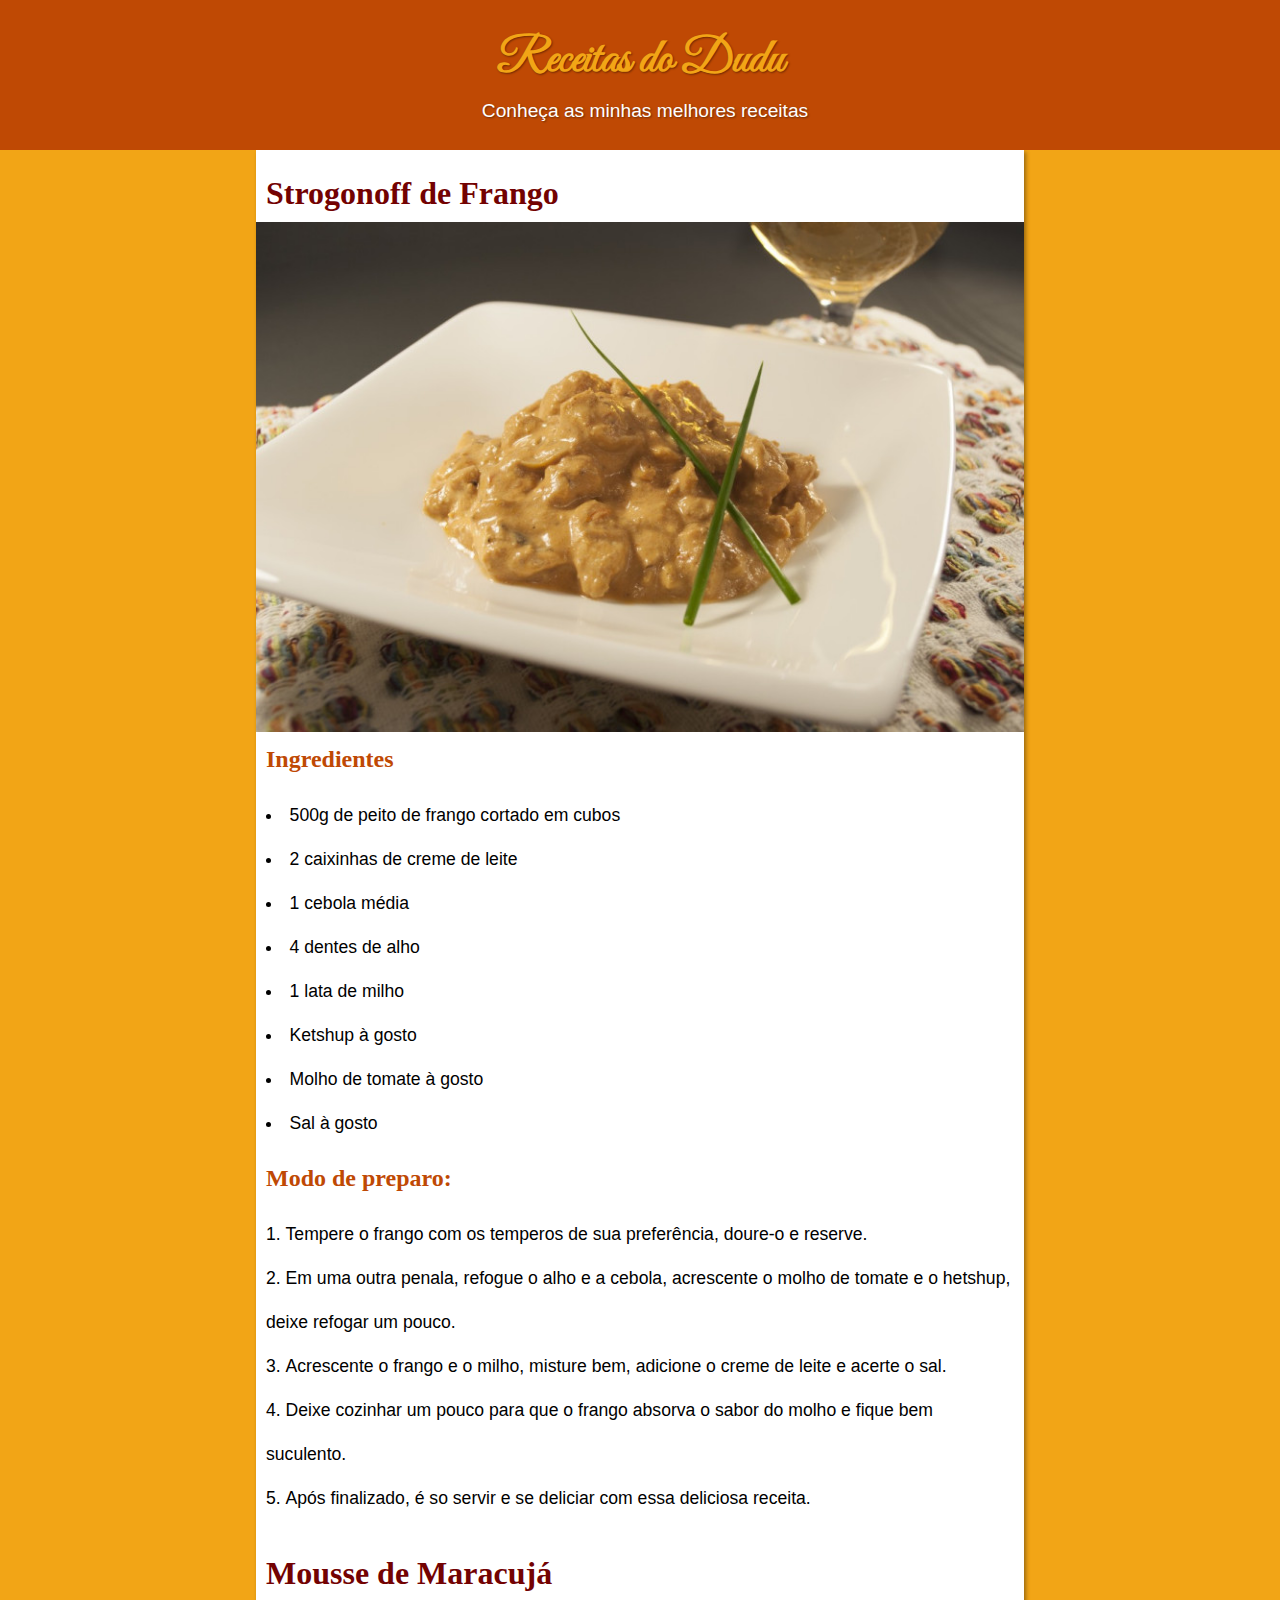
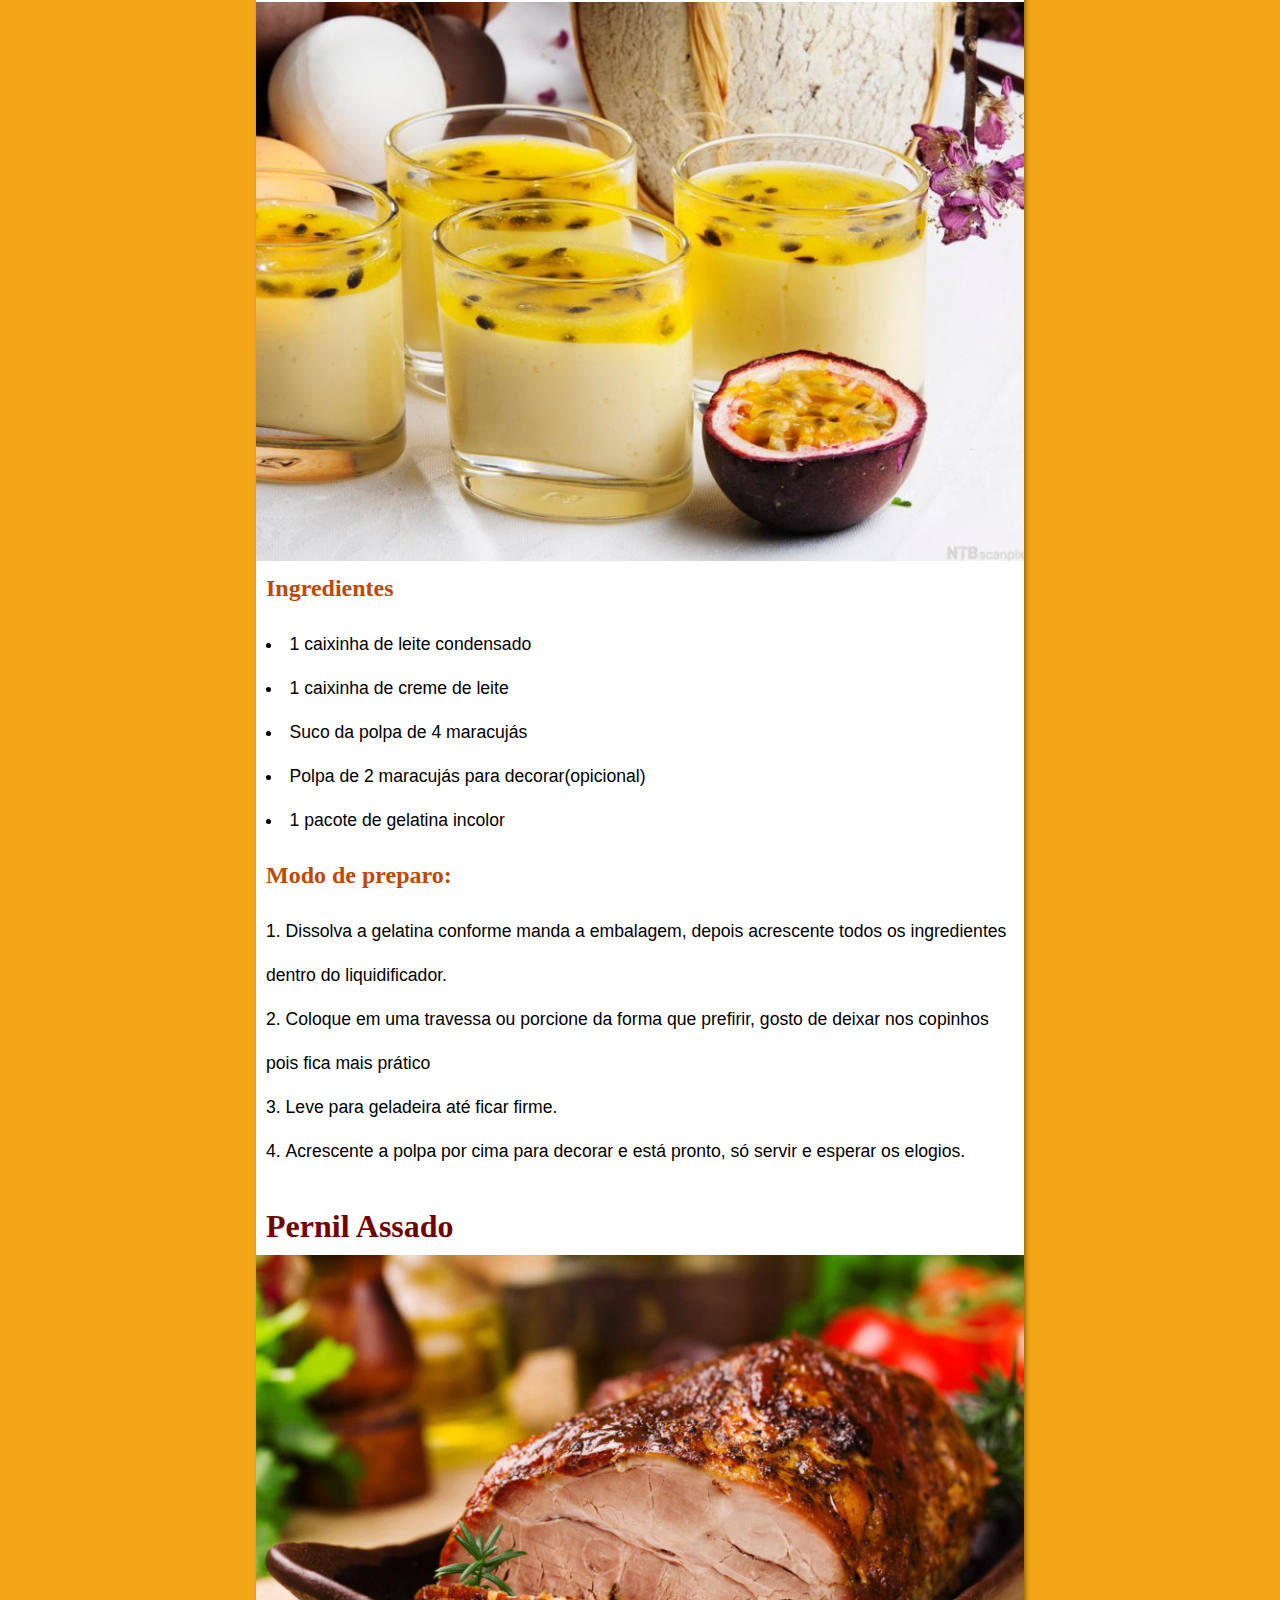
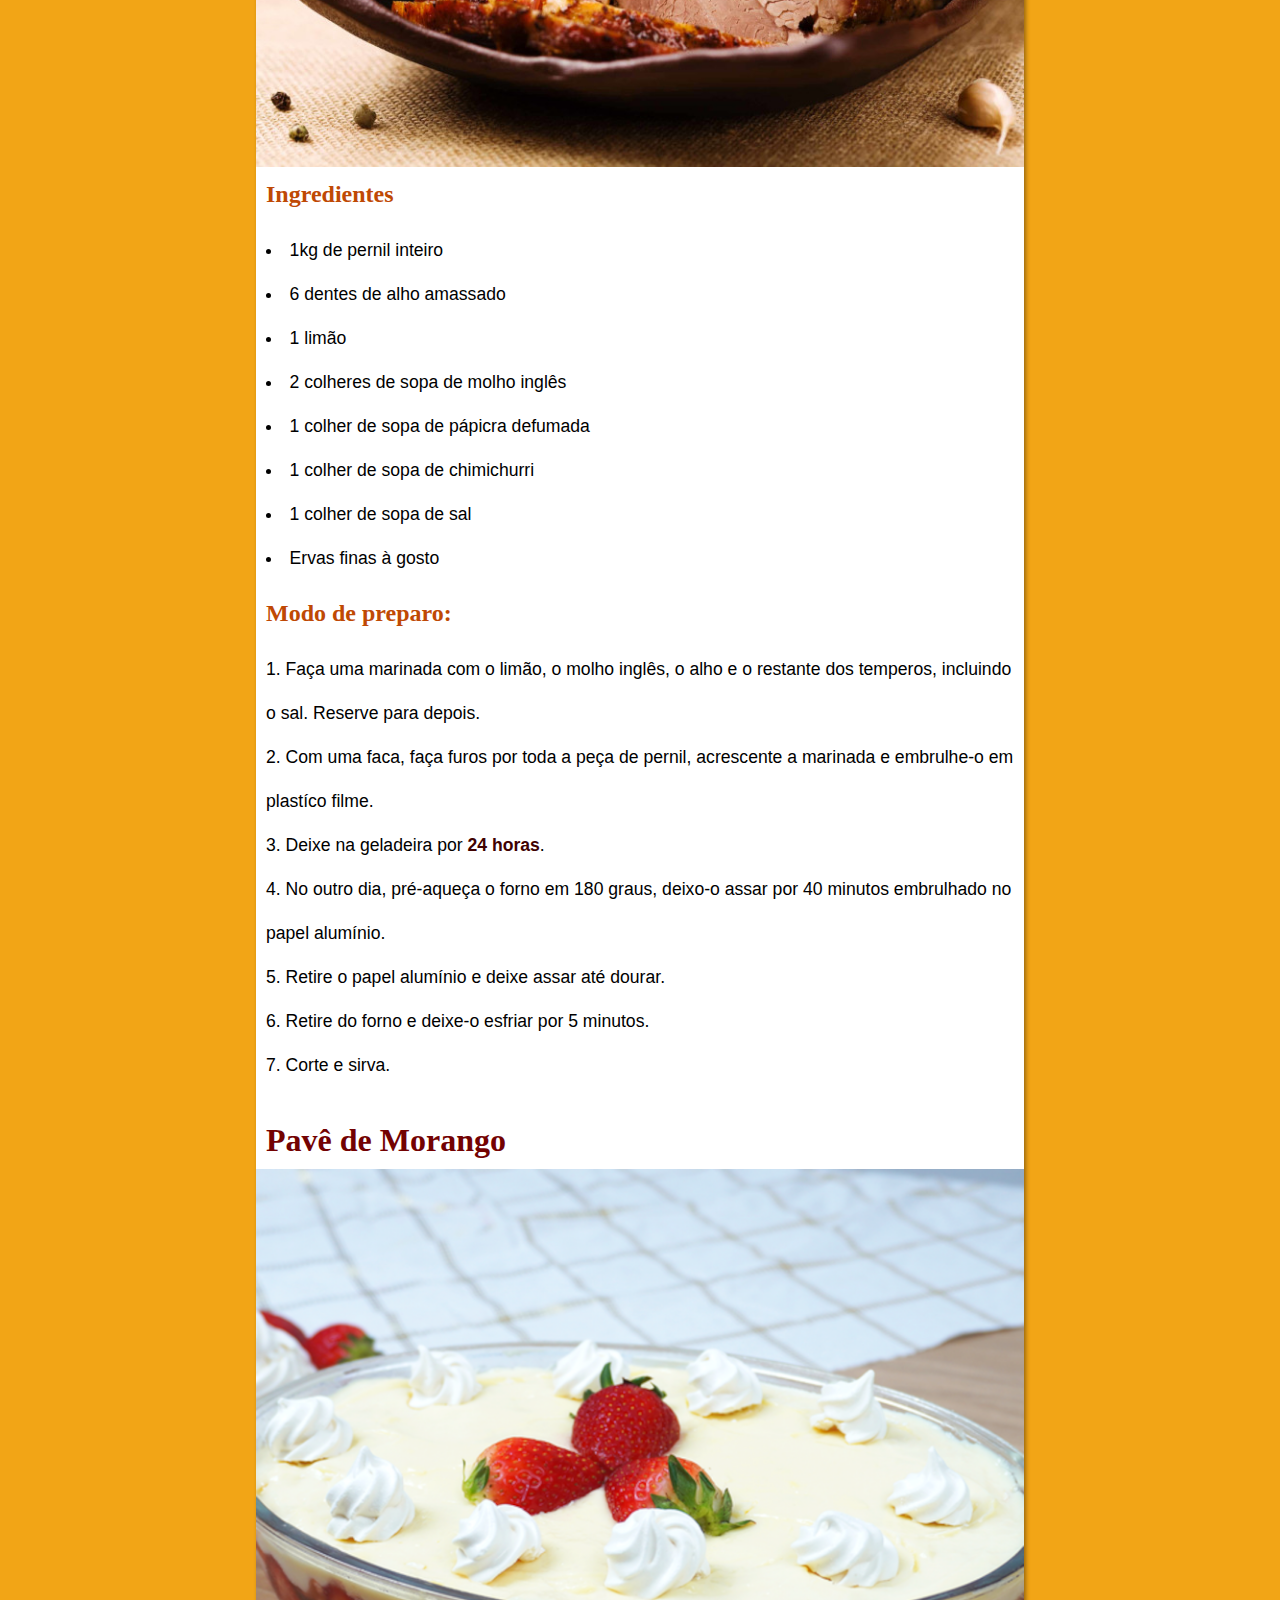
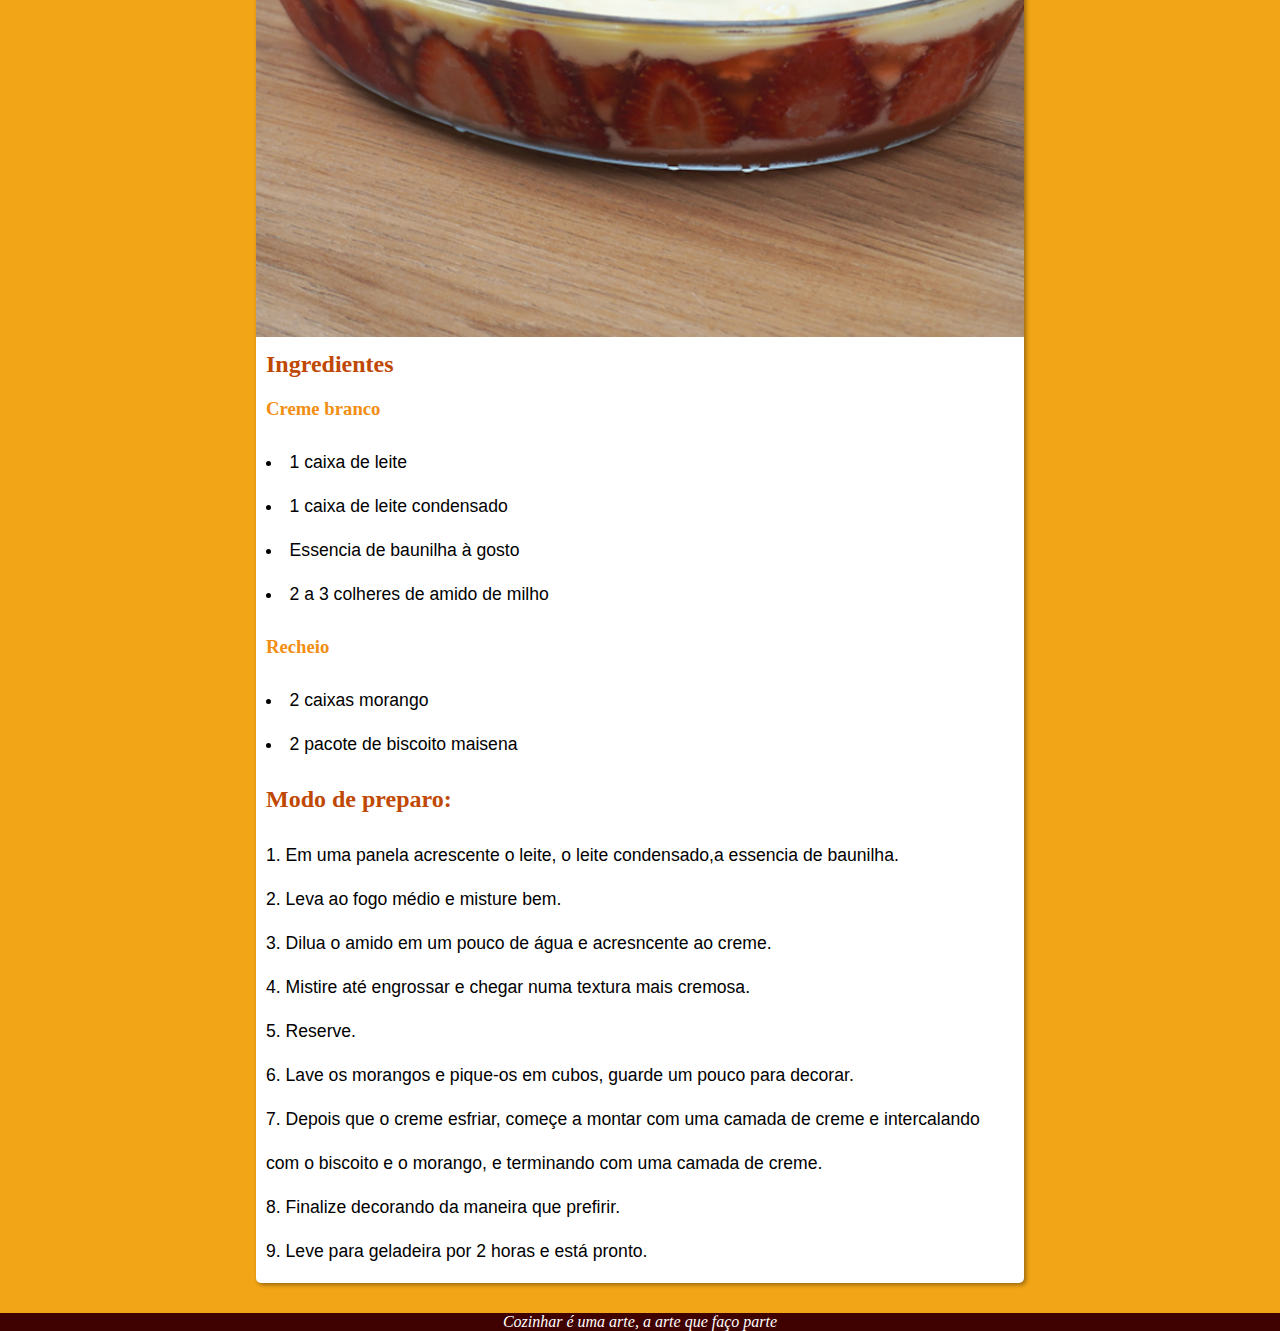
<file: index.html>
<!DOCTYPE html>
<html lang="pt-br">
<head>
    <meta charset="UTF-8">
    <meta name="viewport" content="width=device-width, initial-scale=1.0">
    <link rel="shortcut icon" href="imagens/favicon.ico" type="image/x-icon">
    <link rel="stylesheet" href="css/index.css">
    <title>Receitas do Dudu</title>
</head>
<body>
    <header>
        <h1>Receitas do Dudu</h1>
        <p>Conheça as minhas melhores receitas</p>
    </header>
    <main>
        <article>
            <h1>Strogonoff de Frango</h1>
            <picture>
                <source media="(max-width: 300px)" srcset="imagens/strogonoff-p.jpeg" type="image/jpeg">
                <img src="imagens/strogonoff-g.jpeg" alt="Strogonoff de Frango">
            </picture>
            <h2>Ingredientes</h2>
            <ul>
                <li>500g de peito de frango cortado em cubos</li>
                <li>2 caixinhas de creme de leite</li>
                <li>1 cebola média</li>
                <li>4 dentes de alho</li>
                <li>1 lata de milho</li>
                <li>Ketshup à gosto</li>
                <li>Molho de tomate à gosto</li>
                <li>Sal à gosto</li>
            </ul>
            <h2>Modo de preparo:</h2>
            <ol>
                <li>Tempere o frango com os temperos de sua preferência, doure-o e reserve.</li>
                <li>Em uma outra penala, refogue o alho e a cebola, acrescente o molho de tomate e o hetshup, deixe refogar um pouco.</li>
                <li>Acrescente o frango e o milho, misture bem, adicione o creme de leite e acerte o sal.</li>
                <li>Deixe cozinhar um pouco para que o frango absorva o sabor do molho e fique bem suculento.</li>
                <li>Após finalizado, é so servir e se deliciar com essa deliciosa receita.</li>
            </ol>
        </article>
        <article>
            <h1>Mousse de Maracujá</h1>
            <picture>
                <source media="(max-width: 300px)" srcset="imagens/mousse-maracuja-p" type="image/jpg">
                <img src="imagens/mousse-maracuja-g.jpg" alt="Mousse de Maracujá">
            </picture>
            <h2>Ingredientes</h2>
            <ul>
                <li>1 caixinha de leite condensado</li>
                <li>1 caixinha de creme de leite</li>
                <li>Suco da polpa de 4 maracujás</li>
                <li>Polpa de 2 maracujás para decorar(opicional)</li>
                <li>1 pacote de gelatina incolor</li>
            </ul>
            <h2>Modo de preparo:</h2>
            <ol>
                <li>Dissolva a gelatina conforme manda a embalagem, depois acrescente todos os ingredientes dentro do liquidificador.</li>
                <li>Coloque em uma travessa ou porcione da forma que prefirir, gosto de deixar nos copinhos pois fica mais prático</li>
                <li>Leve para geladeira até ficar firme.</li>
                <li>Acrescente a polpa por cima para decorar e está pronto, só servir e esperar os elogios.</li>
            </ol>
        </article>
        <article>
            <h1>Pernil Assado</h1>
            <picture>
                <source media="(max-width: 300)" srcset="imagens/pernil-assado-p" type="image/jpg">
                <img src="imagens/pernil-assado-g.jpg" alt="Pernil Assado">
            </picture>
            <h2>Ingredientes</h2>
            <ul>
                <li>1kg de pernil inteiro</li>
                <li>6 dentes de alho amassado</li>
                <li>1 limão</li>
                <li>2 colheres de sopa de molho inglês</li>
                <li>1 colher de sopa de pápicra defumada</li>
                <li>1 colher de sopa de chimichurri</li>
                <li>1 colher de sopa de sal</li>
                <li>Ervas finas à gosto</li>
            </ul>
            <h2>Modo de preparo:</h2>
            <ol>
                <li>Faça uma marinada com o limão, o molho inglês, o alho e o restante dos temperos, incluindo o sal. Reserve para depois.</li>
                <li>Com uma faca, faça furos por toda a peça de pernil, acrescente a marinada e embrulhe-o em plastíco filme.</li>
                <li>Deixe na geladeira por <strong>24 horas</strong>.</li>
                <li>No outro dia, pré-aqueça o forno em 180 graus, deixo-o assar por 40 minutos embrulhado no papel alumínio.</li>
                <li>Retire o papel alumínio e deixe assar até dourar.</li>
                <li>Retire do forno e deixe-o esfriar por 5 minutos.</li>
                <li>Corte e sirva.</li>
            </ol>
        </article>
        <article>
            <h1>Pavê de Morango</h1>
            <picture>
                <source media="(max-width: 300px)" srcset="imagens/pave-morango-p" type="image/jpg">
                <img src="imagens/pave-morango-g.png" alt="Pavê de morango">
            </picture>
            <h2>Ingredientes</h2>
            <h3>Creme branco</h3>
            <ul>
                <li>1 caixa de leite</li>
                <li>1 caixa de leite condensado</li>
                <li>Essencia de baunilha à gosto</li>
                <li>2 a 3 colheres de amido de milho</li>
            </ul>
            <h3>Recheio</h3>
            <ul>
                <li>2 caixas morango</li>
                <li>2 pacote de biscoito maisena</li>
            </ul>
            <h2>Modo de preparo:</h2>
            <ol>
                <li>Em uma panela acrescente o leite, o leite condensado,a essencia de baunilha.</li>
                <li>Leva ao fogo médio e misture bem.</li>
                <li>Dilua o amido em um pouco de água e acresncente ao creme.</li>
                <li>Mistire até engrossar e chegar numa textura mais cremosa.</li>
                <li>Reserve.</li>
                <li>Lave os morangos e pique-os em cubos, guarde um pouco para decorar.</li>
                <li>Depois que o creme esfriar, começe a montar com uma camada de creme e intercalando com o biscoito e o morango, e terminando com uma camada de creme.</li>
                <li>Finalize decorando da maneira que prefirir.</li>
                <li>Leve para geladeira por 2 horas e está pronto.</li>
            </ol>
        </article>
    </main>
    <footer>
        <p>Cozinhar é uma arte, a arte que faço parte</p>
    </footer>
</body>
</html>
</file>
<file: css/index.css>
@charset "UTF-8";

@import url('https://fonts.googleapis.com/css2?family=Great+Vibes&display=swap');

@media screen and (min-width: 768px) {
    main {
        width: 768px;
        margin: auto;
    }
}

* {
    margin: 0px;
}

:root {
    --cor0: #F2A516;
    --cor1: #F28e13;
    --cor2: #BF4904;
    --cor3: #730202;
    --cor4: #400101;
    --fonte-titulo: "Great Vibes", cursive;
}

body {
    background-color: var(--cor0);
}

header {
    background-color: var(--cor2);
    padding: 20px 0px 10px 0px;
    min-height: 120px;

    position: sticky;
    top: 0px;
}

header h1 {
    color: var(--cor0);
    font-family: var(--fonte-titulo);
    font-size: 3em;
    padding: 10px 0px;
    text-align: center;
    text-shadow: 1px 1px 2px rgba(0, 0, 0, 0.418);
}

header p {
    font-family: Arial, Helvetica, sans-serif;
    font-weight: normal;
    font-size: 1.2em;
    padding: 0px 0px 0px 10px;
    color: white;
    text-align: center;
    text-shadow: 1px 1px 2px rgba(0, 0, 0, 0.418);
}

header nav {
    background-color: var(--cor2);
    padding-top: 10px;

    position: sticky;
    top: 0px;
}

header nav > a {
    color: white;
    font-weight: bold;
    text-decoration: none;
    padding: 0px 8px; 
}

header nav > a:hover {
    background-color: var(--cor4);
    color: var(--cor0);
    transition: 0.5s;
    border-radius: 5px;
}

strong {
    color: var(--cor4); 
}

main {
    background-color: white;
    margin: auto;
    min-width: 280px;
    max-width: 1200px;
    margin-bottom: 30px;
    border-bottom-left-radius: 5px;
    border-bottom-right-radius: 5px;
    box-shadow: 2px 2px 4px rgba(0, 0, 0, 0.37)
    ;
}

main h1 {
    color: var(--cor3);
    font-family: 'Times New Roman', Times, serif;
    font-size: 2em;
    padding: 10px;
}

main h2 {
    color: var(--cor2);
    font-family: 'Times New Roman', Times, serif;
    font-size: 1.5em;
    padding: 10px;
}

main h3 {
    color: var(--cor1);
    font-family: 'Times New Roman', Times, serif;
    padding: 10px;
}

main img {
    width: 100%;
}

div > img {
    padding: 0px 5px;
}

main ul {
    font-size: 1.1em;
    padding: 10px;
    list-style-position: inside;
    line-height: 2.5em;
    font-family: Arial, Helvetica, sans-serif;
}

main ol {
    font-size: 1.1em;
    padding: 10px;
    list-style-position: inside;
    line-height: 2.5em;
    font-family: Arial, Helvetica, sans-serif;
}

main article {
    padding-top: 15px;
}

main article > p {
    padding: 5px 8px;
}

footer {
    background-color: var(--cor4);
    color: white;
    text-align: center;
    font-style: italic;
}
</file>
